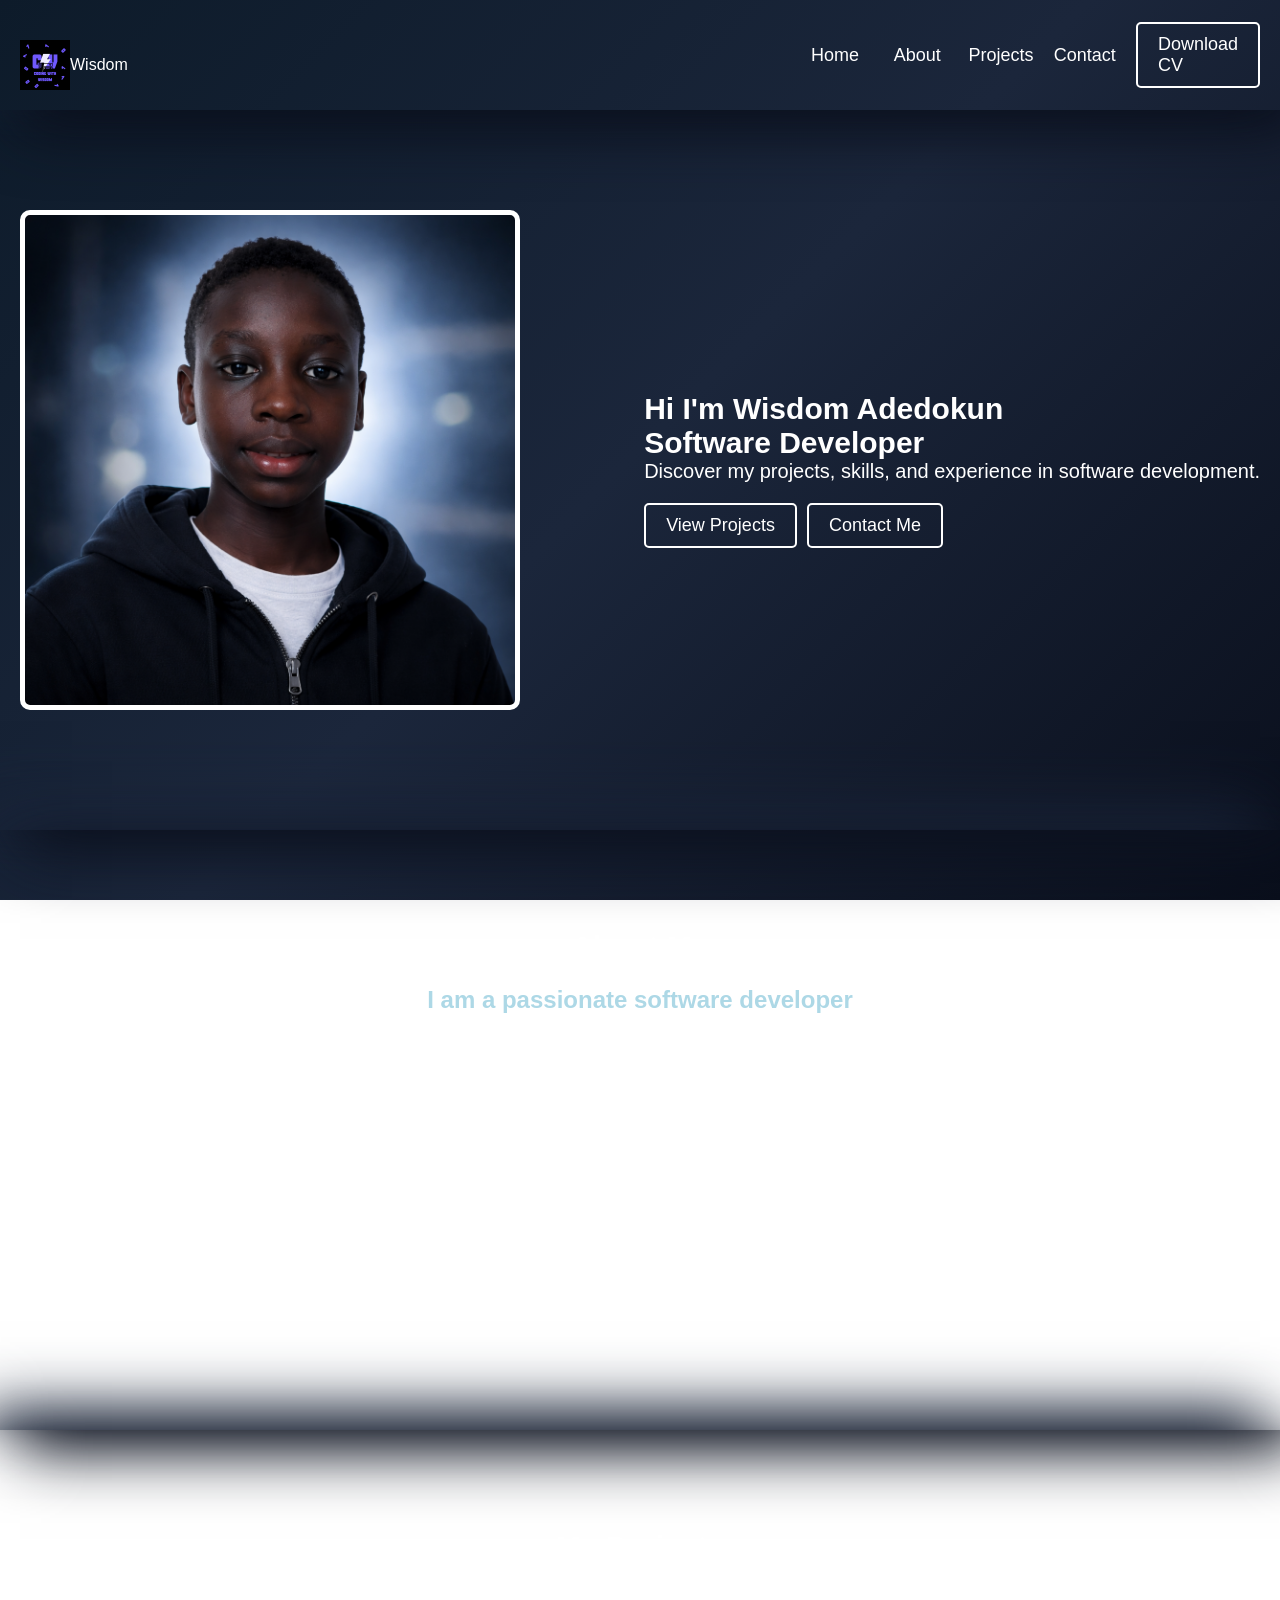
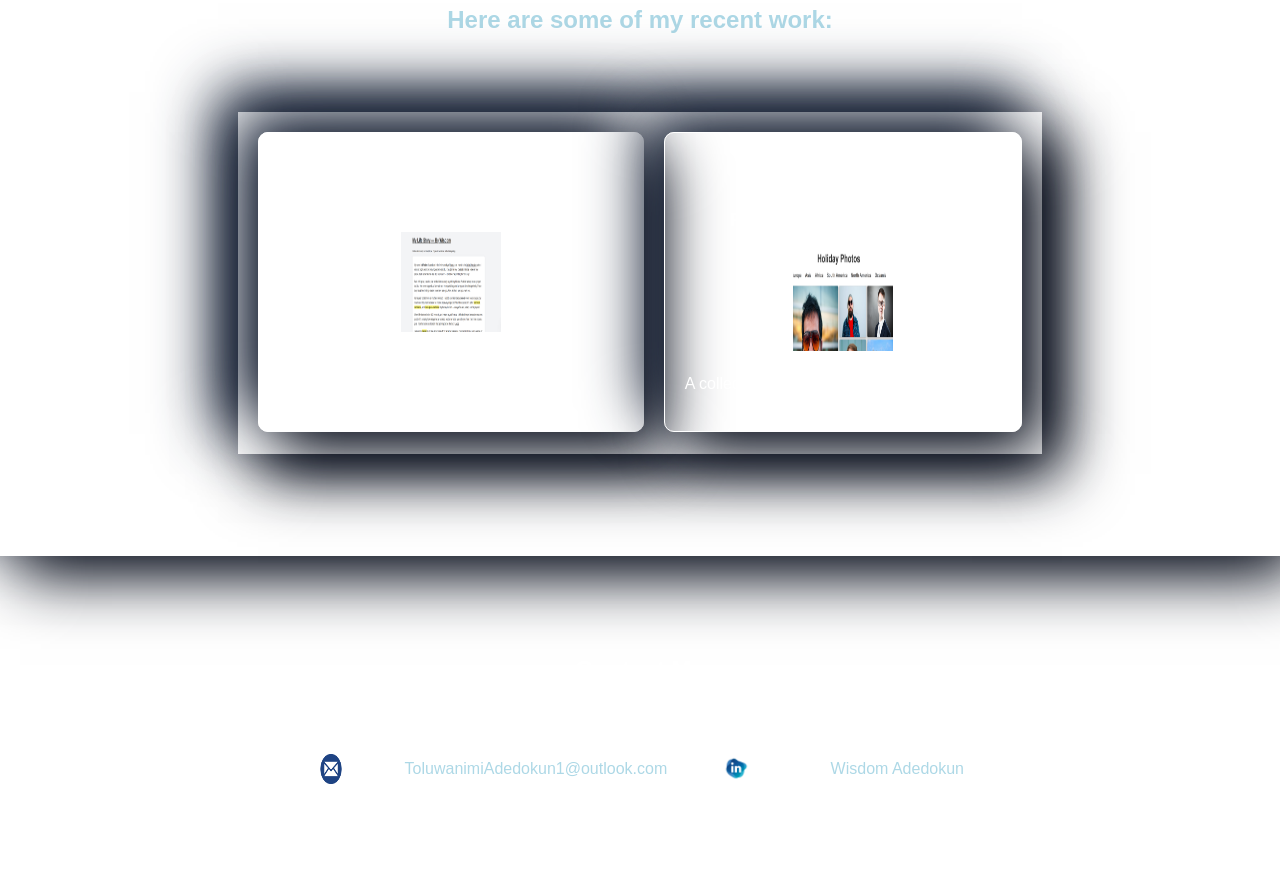
<file: index.html>
<!DOCTYPE html>
<html lang="en">
<head>
    <meta charset="UTF-8">
    <meta name="viewport" content="width=device-width, initial-scale=1.0">
    <title>Portfolio - Wisdom</title>
    <link rel="stylesheet" href="Style.css">
</head>
<body>
<header>
<div class="Logo">
    <img src="Coding with wisdom .png" alt="" height="50px" width="50px">
    <br><br>
    <p>Wisdom</p>
</div>
<nav>
    <ul>
        <li><a href="#home">Home</a></li>
        <li><a href="#about">About</a></li>
        <li><a href="#projects">Projects</a></li>
        <li><a href="#contact">Contact</a></li>
        <li id="download_cv"><a href="WISDOM Adedokun.docx" download>Download CV</a></li>
    </ul>
</nav>
</header>

<section class="hero">
    <div class="hero_img">
       
    </div>
    <div class="hero-content" id="home">
        <h1>Hi I'm Wisdom Adedokun</h1>
        <h2>Software Developer</h2>
        <p>Discover my projects, skills, and experience in software development.</p>
        <div class="Access">
        <a href="#projects" class="btn">View Projects</a>
        <a href="#contacts" class="btn">Contact Me</a>
        </div>
    </div>
</section>
<section class="about" id="about">
    <h2>About Me</h2>

    <h3>I am a passionate software developer</h3>

    <p>I am a passionate software developer with experience in building web applications, mobile apps, and software solutions. I enjoy solving complex problems and creating efficient, user-friendly applications.</p>

</section>

<section class="projects" id="projects">
    <h2>My Projects</h2>
    <h4>Here are some of my recent work:</h4>
<br>
<div class="project-container">
    <div class="project-item" class="project">
        <h3>Project 1:My story</h3>
        <a href="My story.html">
        <img src="My story cover.png" alt="" height="100px" width="100px">
        </a>
    <p>This is a simple story of my life and experiences.</p>
    </div>

    <div class="project-item" class="project">
        <br>
        <h3>Project 2: Holiday photos</h3>
        <a href="Gallery/gallery.html">
        <img src="Holiday photos.png" alt="" height="100px" width="100px">
        </a>
    <p>A collection of holiday photos and memories.</p>
    </div>
</div>

</section>
<section class="contact" id="contact">
    
    <h2>Contact Me</h2>
    
    <p>If you want to get in touch, feel free to reach out through the following channels:</p>
   
    <div class="contact-info">
        <div class="contact-item">
        <img src="email logo2.png" alt="">
        <p>Email: <a href="mailto:ToluwanimiAdedokun1@outlook.com">ToluwanimiAdedokun1@outlook.com</a></p>
        </div>  
        <div class="contact-item">
        <img src="linkden.png" alt="">
        <p>LinkedIn: <a href="#" target="_blank">Wisdom Adedokun</a></p>
        </div>
    </div>
</section>

    
</body>
</html>
</file>
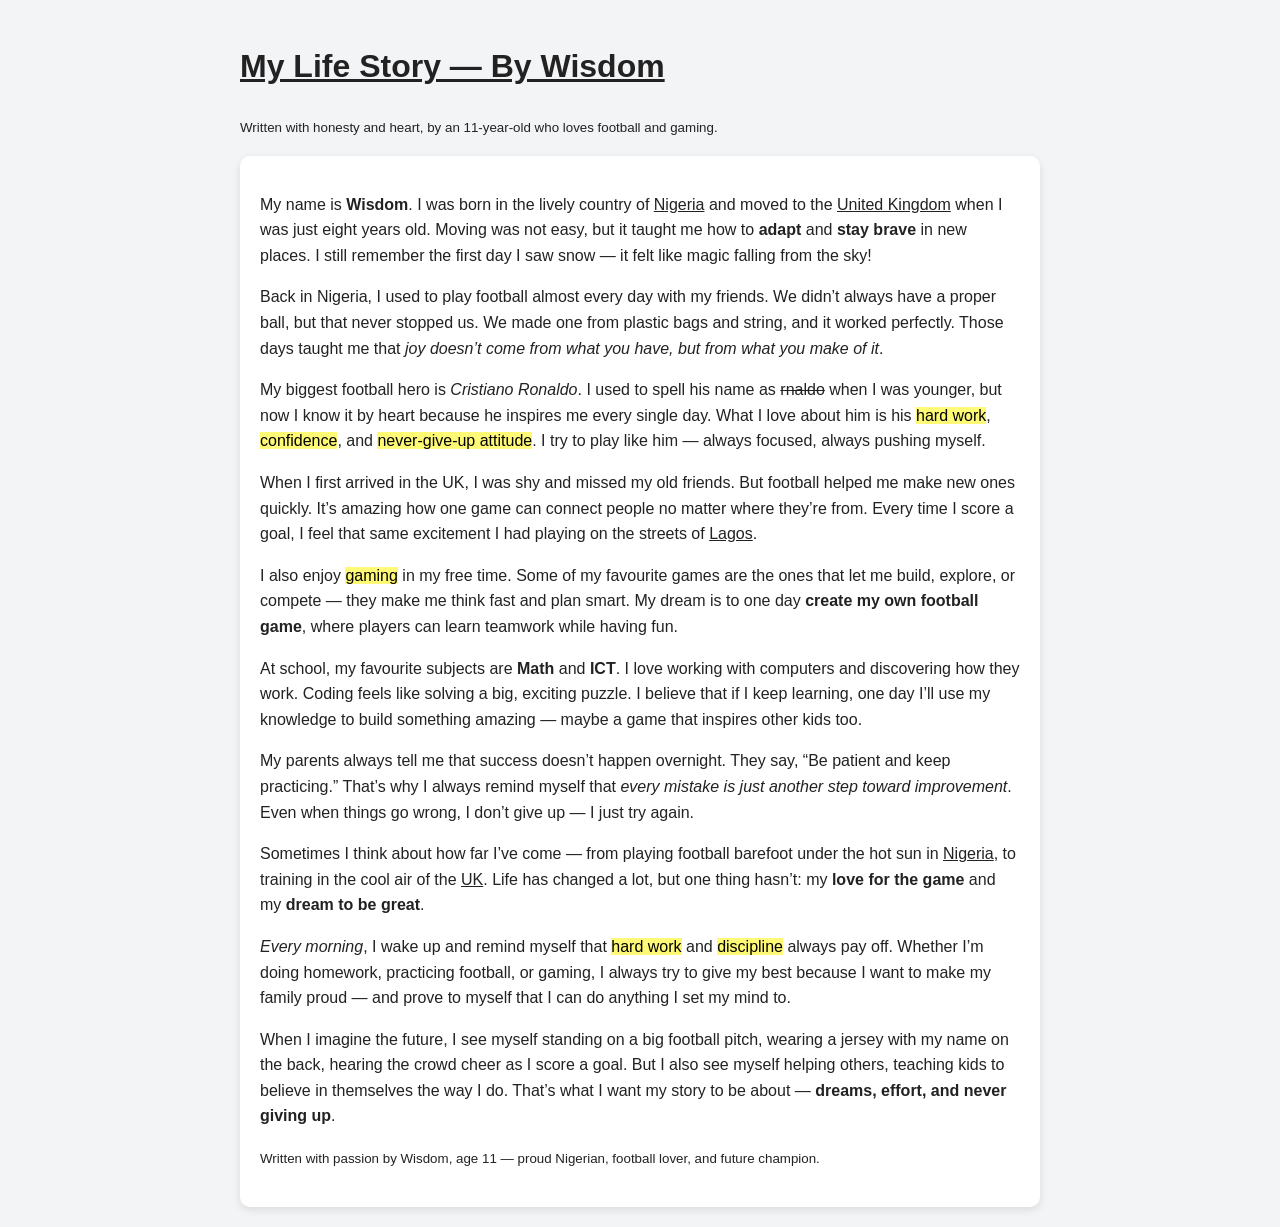
<file: My story.html>
<!doctype html>
<html lang="en">
<head>
  <meta charset="utf-8">
  <title>All About Wisdom</title>
  <meta name="viewport" content="width=device-width,initial-scale=1">
  <style>
    body {
      font-family: Arial, sans-serif;
      background-color: #f3f4f6;
      color: #222;
      line-height: 1.6;
      padding: 20px;
      max-width: 800px;
      margin: auto;
    }
    article {
      background-color: #fff;
      padding: 20px;
      border-radius: 10px;
      box-shadow: 0 3px 8px rgba(0,0,0,0.1);
    }
    mark { background-color: #fffa75; }
  </style>
</head>
<body>
  <header>
    <h1><u>My Life Story — By Wisdom</u></h1>
    <p><small>Written with honesty and heart, by an 11-year-old who loves football and gaming.</small></p>
  </header>

  <article>
    <p>
      My name is <strong>Wisdom</strong>. I was born in the lively country of <u>Nigeria</u> and moved to the <u>United Kingdom</u> when I was just eight years old.  
      Moving was not easy, but it taught me how to <strong>adapt</strong> and <strong>stay brave</strong> in new places.  
      I still remember the first day I saw snow — it felt like magic falling from the sky!
    </p>

    <p>
      Back in Nigeria, I used to play football almost every day with my friends.  
      We didn’t always have a proper ball, but that never stopped us.  
      We made one from plastic bags and string, and it worked perfectly.  
      Those days taught me that <i>joy doesn’t come from what you have, but from what you make of it</i>.
    </p>

    <p>
      My biggest football hero is <cite>Cristiano Ronaldo</cite>. I used to spell his name as <del>rnaldo</del> when I was younger,  
      but now I know it by heart because he inspires me every single day.  
      What I love about him is his <mark>hard work</mark>, <mark>confidence</mark>, and <mark>never-give-up attitude</mark>.  
      I try to play like him — always focused, always pushing myself.
    </p>

    <p>
      When I first arrived in the UK, I was shy and missed my old friends.  
      But football helped me make new ones quickly.  
      It’s amazing how one game can connect people no matter where they’re from.  
      Every time I score a goal, I feel that same excitement I had playing on the streets of <u>Lagos</u>.
    </p>

    <p>
      I also enjoy <mark>gaming</mark> in my free time.  
      Some of my favourite games are the ones that let me build, explore, or compete —  
      they make me think fast and plan smart.  
      My dream is to one day <strong>create my own football game</strong>,  
      where players can learn teamwork while having fun.
    </p>

    <p>
      At school, my favourite subjects are <strong>Math</strong> and <strong>ICT</strong>.  
      I love working with computers and discovering how they work.  
      Coding feels like solving a big, exciting puzzle.  
      I believe that if I keep learning, one day I’ll use my knowledge to build something amazing — maybe a game that inspires other kids too.
    </p>

    <p>
      My parents always tell me that success doesn’t happen overnight.  
      They say, “Be patient and keep practicing.”  
      That’s why I always remind myself that <i>every mistake is just another step toward improvement</i>.  
      Even when things go wrong, I don’t give up — I just try again.
    </p>

    <p>
      Sometimes I think about how far I’ve come —  
      from playing football barefoot under the hot sun in <u>Nigeria</u>,  
      to training in the cool air of the <u>UK</u>.  
      Life has changed a lot, but one thing hasn’t: my <strong>love for the game</strong> and my <strong>dream to be great</strong>.
    </p>

    <p>
      <i>Every morning</i>, I wake up and remind myself that <mark>hard work</mark> and <mark>discipline</mark> always pay off.  
      Whether I’m doing homework, practicing football, or gaming,  
      I always try to give my best because I want to make my family proud — and prove to myself that I can do anything I set my mind to.
    </p>

    <p>
      When I imagine the future, I see myself standing on a big football pitch,  
      wearing a jersey with my name on the back,  
      hearing the crowd cheer as I score a goal.  
      But I also see myself helping others, teaching kids to believe in themselves the way I do.  
      That’s what I want my story to be about — <strong>dreams, effort, and never giving up</strong>.
    </p>

    <p>
      <small>Written with passion by Wisdom, age 11 — proud Nigerian, football lover, and future champion.</small>
    </p>
  </article>
</body>
</html>
</file>
<file: Style.css>
*{
        margin: 0;
        padding: 0;
        box-sizing: border-box;
    }
    body{
         font-family: 'Poppins', sans-serif;
         background: linear-gradient(135deg, #0d1b2a, #1b263b, #0a0f1c);
         background-repeat: no-repeat;
         background-size: cover;
         background-attachment: fixed;
         color: white;
         font-family: 'Poppins', sans-serif;
    }
        header{
            display: flex;
            align-items: center;
            justify-content: space-between;
            padding: 20px;
             background: linear-gradient(135deg, #0d1b2a, #1b263b, #0a0f1c);
             background-repeat: no-repeat;
             background-size: cover;
             background-attachment: fixed;
            box-shadow: 20px 20px 60px #0a0f1c, -20px -20px 60px #1b263b;
            position:sticky;
            top:0;
             z-index: 1000;
           
           
        }
    .Logo{
        display: flex;
        align-items: center;
        justify-content: center;
        margin-top: 20px;
        

    }
    header nav ul{
        display: flex;
        list-style: none;
        gap: 20px;
        justify-items: center;
        align-items: center;
        

    }
    header nav ul li a{
        text-decoration: none;
        color: white;
        font-size: 18px;
        transition: color 0.3s ease;
        padding: 0;
        display: flex;
        align-items: center;
        justify-content: center;
    }
     header nav ul li {
        padding: 0px;
        display: flex;
        align-items: center;
        justify-content: center;
        flex: 1;

    }
    header nav ul li:hover{
        border-bottom: 5px solid lightblue;
    }
    header nav ul li#download_cv {
        background-color: none;
        color: black;
        padding: 10px 20px;
        border-radius: 5px;
        border: solid 2px white;
    }
    .hero{
        display: flex;
        align-items: center;
        justify-content: space-between;
        flex-direction: row;
        text-align: center;
        padding: 100px 20px;
        box-shadow: #0a0f1c 20px 20px 60px, #1b263b -20px -20px 60px;
        gap: 20px;
        
    }
    .hero .hero_img{
        width: 500px;
        height: 500px;
        border-radius: 10px;
        margin-bottom: 20px;
        border: solid 5px white;
        background-image: url('Porfolio_img.png');
        background-size: cover;
        background-position: center;
        background-color: white;


    }
    .hero .hero-content{
        display: flex;
        flex-direction: column;
        text-align: left;
        font-size: 20px;
    }
    .hero .hero-content .Access{
        display: flex;
        align-items: center;
        gap: 10px;
        margin-top: 20px;

    }
    .hero .hero-content .Access a{
        text-decoration: none;
        color: white;
        font-size: 18px;
        transition: color 0.3s ease;
        padding: 10px 20px;
        border-radius: 5px;
        border: solid 2px white;
    }
    .hero .hero-content .Access a:hover{
        background-color: white;
        color: black;
    }
    .about{
        display: table;
        align-items: center;
        justify-content: space-between;
        flex-direction: row;
        text-align: center;
        padding: 100px 20px;
        box-shadow: #0a0f1c 20px 20px 60px, #1b263b -20px -20px 60px;
        gap: 20px;
        border-bottom: solid 1px white;
        height: 600px;
    }
   .about h2{
    font-size: 30px;
    margin-bottom: 20px;
    border-bottom: 2px solid white;
   }
    .about h3{
     font-size: 24px;
     margin-bottom: 20px;
     color: lightblue;
    }
      .projects{
        display: flex;
        align-items: center;
        justify-content: space-between;
        flex-direction: column;
        text-align: center;
        padding: 100px 20px;
        box-shadow: #0a0f1c 20px 20px 60px, #1b263b -20px -20px 60px;
        gap: 20px;
         border-bottom: 2px solid white;


    }
    .projects h2{
        font-size: 30px;
        margin-bottom: 20px;
        border-bottom: 2px solid white;
    }
    .projects h4{
        font-size: 24px;
        margin-bottom: 20px;
        color: lightblue;
    }
   
    .project h3{
        font-size: 24px;
        margin-bottom: 20px;
        color: lightblue;
    }
    .project-container{
        display: flex;
        align-items: center;
        justify-content: center;
        flex-direction: row;
        text-align: center;
        padding: 20px;
        box-shadow: #0a0f1c 20px 20px 60px, #1b263b -20px -20px 60px;
        gap: 20px;
        border-bottom: 2px solid white;
        flex-wrap: wrap;
    }
    .project-item{
        display: flex;
        align-items: center;
        justify-content: center;
        flex-direction: column;
        text-align: center;
        padding: 20px;
        box-shadow: #0a0f1c 20px 20px 60px, #1b263b -20px -20px 60px;
        gap: 20px;
        border-radius: 10px;
        border: white solid 1px;
        height: 300px;
       
        
   
    }

    .contact{
        display: flex;
        align-items: center;
        justify-content: center;
        flex-direction: column;
        text-align: center;
        padding: 100px 20px;
        gap: 20px;

    }
   .contact .contact-info .contact-item img {
    width: 30px;
    height: 30px;
   
   }
   .contact .contact-info{
    display: flex;
    flex-direction: row;
    align-items: center;
    gap: 10px;
    justify-content: center;
    
   }
   .contact .contact-info .contact-item{
    display: flex;
    align-items: center;
    gap: 10px;
    justify-content: center;
    border: solid 2px white;
    border-radius: 5px;
    padding: 10px 20px;
   }
   .contact .contact-info .contact-item p a{
    text-decoration: none;
    color: lightblue;
    transition: color 0.3s ease;
   }
   .contact .contact-info .contact-item p a:hover{
    color: white;
   }

    @media (max-width: 768px) {
        .hero{
            flex-direction: column;
        }
        .hero .hero_img{
            width: 100%;
        }
        .about{
            flex-direction: column;
        }
        .projects{
            flex-direction: column;
        }
        .project-container{
            flex-direction: column;
        }
        header nav ul{
            flex-direction: column;
            gap: 10px;
        }
        .contact .contact-info{
            flex-direction: column;
        }
    }
</file>
